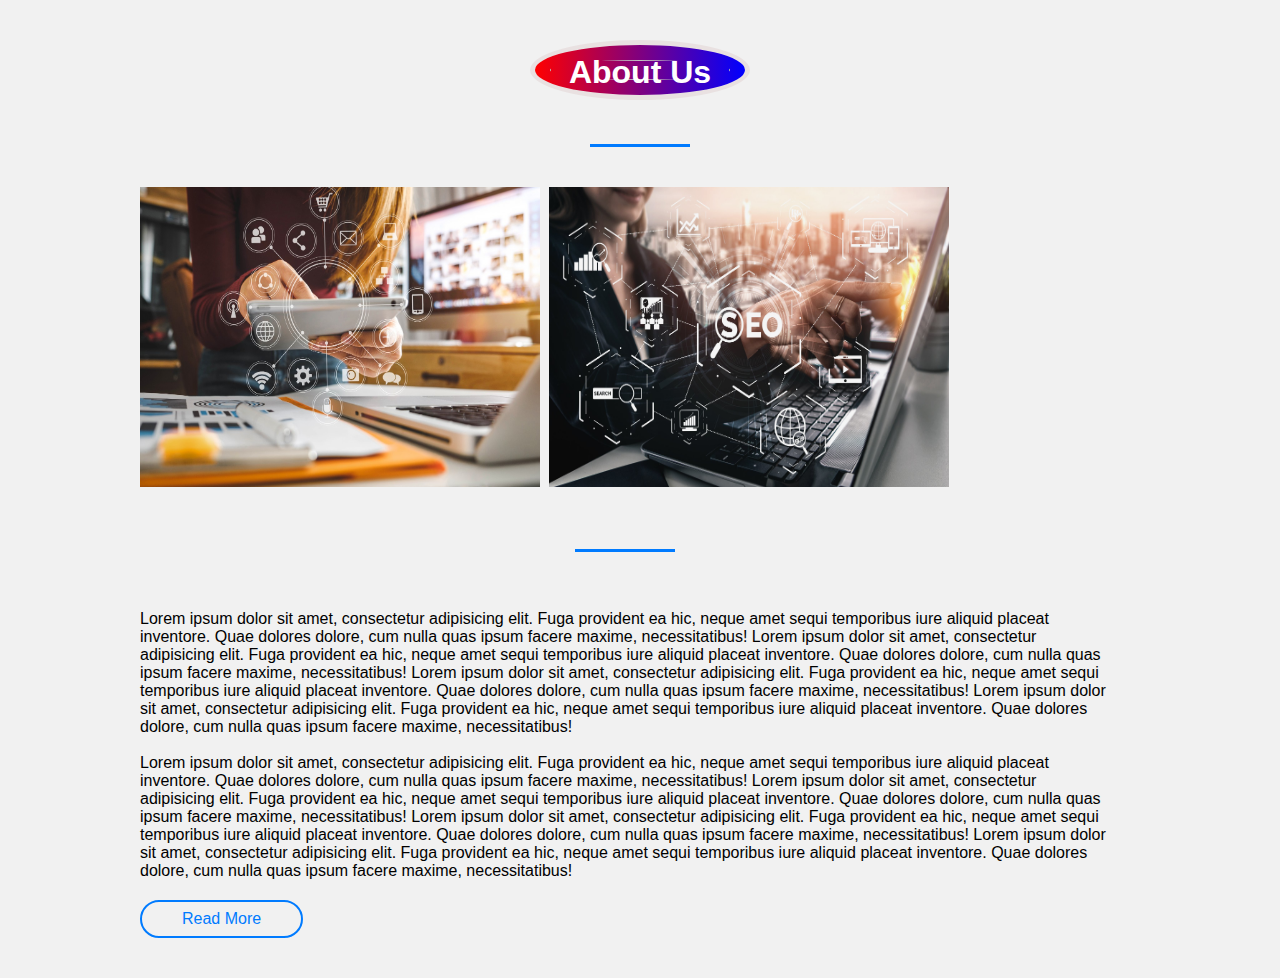
<file: aboutus.html>
<!DOCTYPE html>
<html>

<!--lang="en" dir="ltr"-->
  <head>
    <meta charset="utf-8">
    <title>AboutUsPage</title>

    <!--AboutUs section-->
    <link rel="stylesheet" href="assets/css/aboutus-style.css">
    <!--meta name="viewport" content="width=device-width, initial-sclae=1.0"-->


  </head>
  <body>
      <div class="about-section">

        <div class="inner-width">
        	<div class="container">
        		<img class ="img1" height="100" width="200" style="border-radius: 50%;" >
        		<h1 class="centered">About Us</h1>
        	</div>
          
          <div class="border">
          </div>
          <div>
          	<img src="assets/images/demo1.jpg" alt="website" width="400" height="300">&nbsp;
          
          <img src="assets/images/demo4.jpg" alt="website" width="400" height="300">
      </div>
          <div class="about-section-row">
            <div class="about-section-col">
              <div class="about">
                <p>
                	<br>
                	<div class="border">
                	</div>

                	<br>
                  Lorem ipsum dolor sit amet, consectetur adipisicing elit. Fuga provident ea hic, neque amet sequi temporibus iure aliquid placeat inventore. Quae dolores dolore, cum nulla quas ipsum facere maxime, necessitatibus!
                  Lorem ipsum dolor sit amet, consectetur adipisicing elit. Fuga provident ea hic, neque amet sequi temporibus iure aliquid placeat inventore. Quae dolores dolore, cum nulla quas ipsum facere maxime, necessitatibus!
                  Lorem ipsum dolor sit amet, consectetur adipisicing elit. Fuga provident ea hic, neque amet sequi temporibus iure aliquid placeat inventore. Quae dolores dolore, cum nulla quas ipsum facere maxime, necessitatibus!
                  Lorem ipsum dolor sit amet, consectetur adipisicing elit. Fuga provident ea hic, neque amet sequi temporibus iure aliquid placeat inventore. Quae dolores dolore, cum nulla quas ipsum facere maxime, necessitatibus!
                  <br>
                  <br>
                  Lorem ipsum dolor sit amet, consectetur adipisicing elit. Fuga provident ea hic, neque amet sequi temporibus iure aliquid placeat inventore. Quae dolores dolore, cum nulla quas ipsum facere maxime, necessitatibus!
                  Lorem ipsum dolor sit amet, consectetur adipisicing elit. Fuga provident ea hic, neque amet sequi temporibus iure aliquid placeat inventore. Quae dolores dolore, cum nulla quas ipsum facere maxime, necessitatibus!
                  Lorem ipsum dolor sit amet, consectetur adipisicing elit. Fuga provident ea hic, neque amet sequi temporibus iure aliquid placeat inventore. Quae dolores dolore, cum nulla quas ipsum facere maxime, necessitatibus!
                  Lorem ipsum dolor sit amet, consectetur adipisicing elit. Fuga provident ea hic, neque amet sequi temporibus iure aliquid placeat inventore. Quae dolores dolore, cum nulla quas ipsum facere maxime, necessitatibus!
                </p>
            
                <a href="#">Read More</a>
              </div>
            </div>
          </div>
        </div>
      </div>
  </body>
</html>
</file>
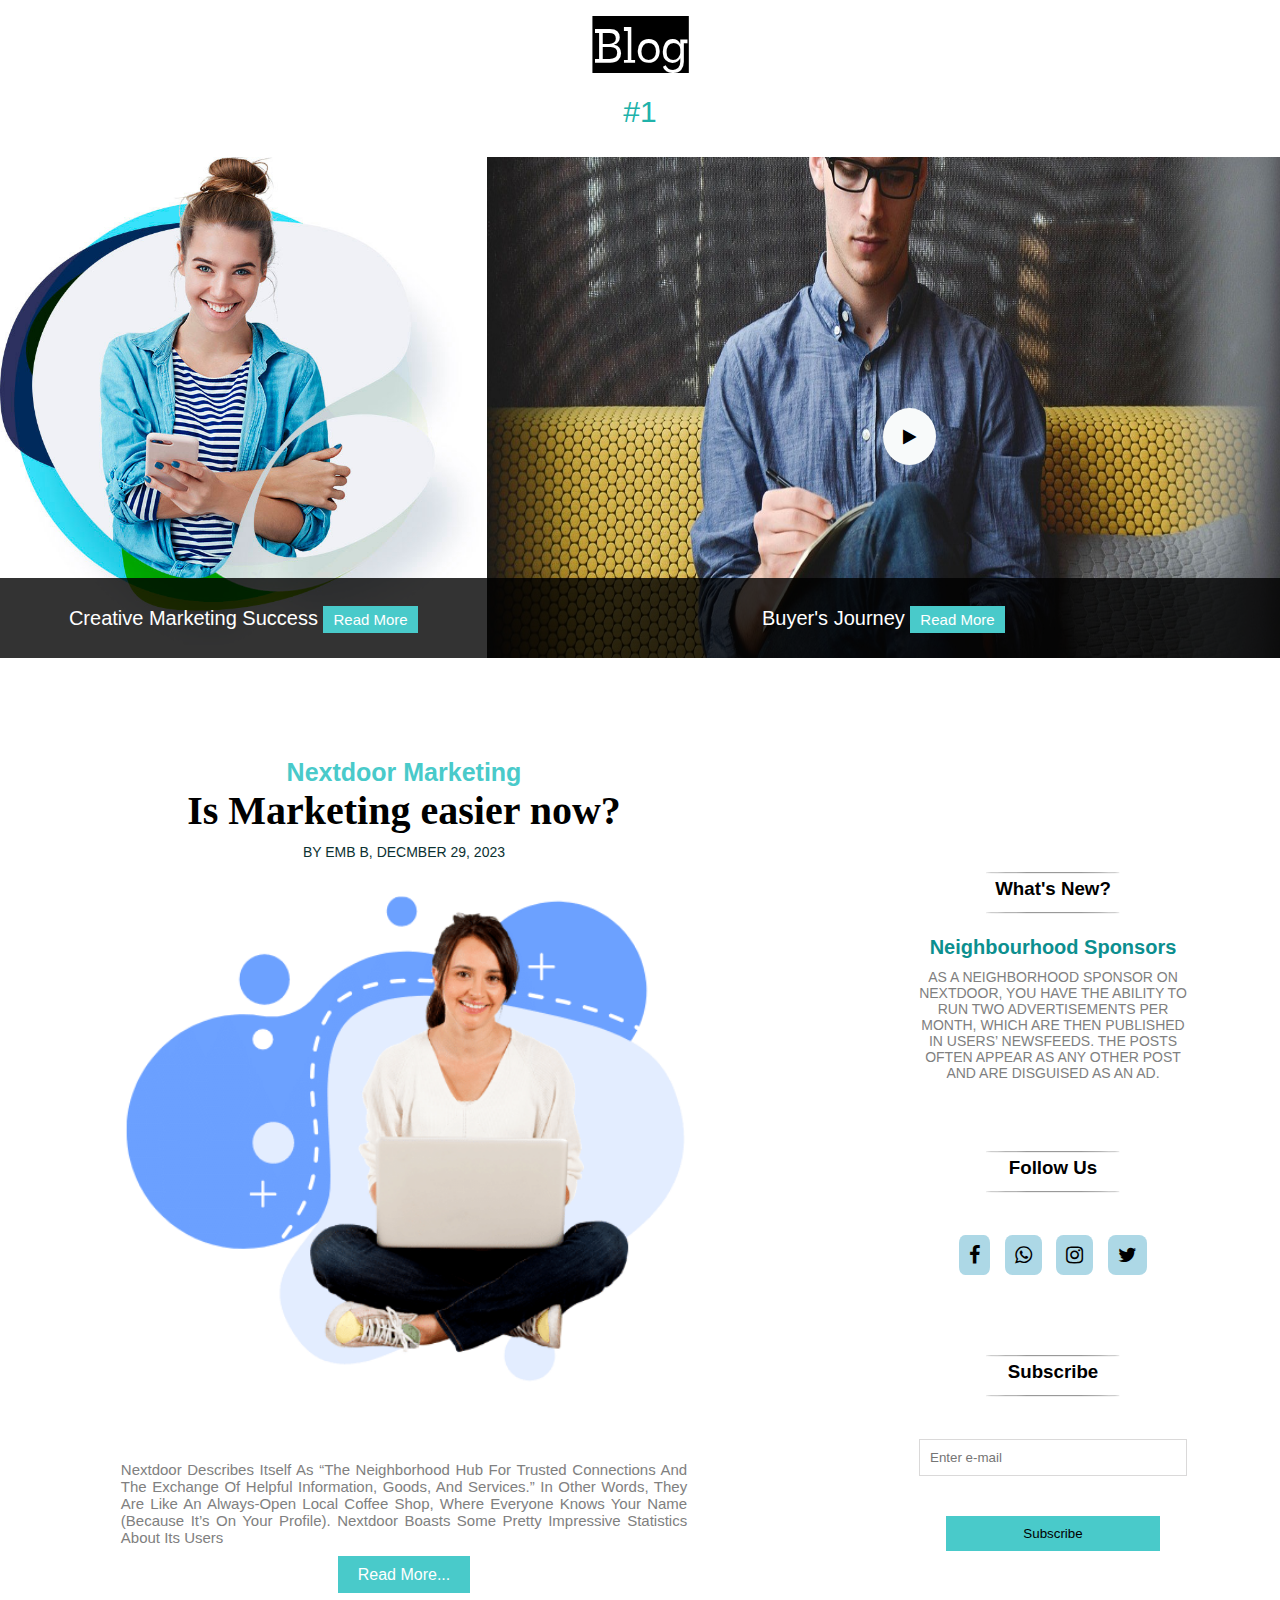
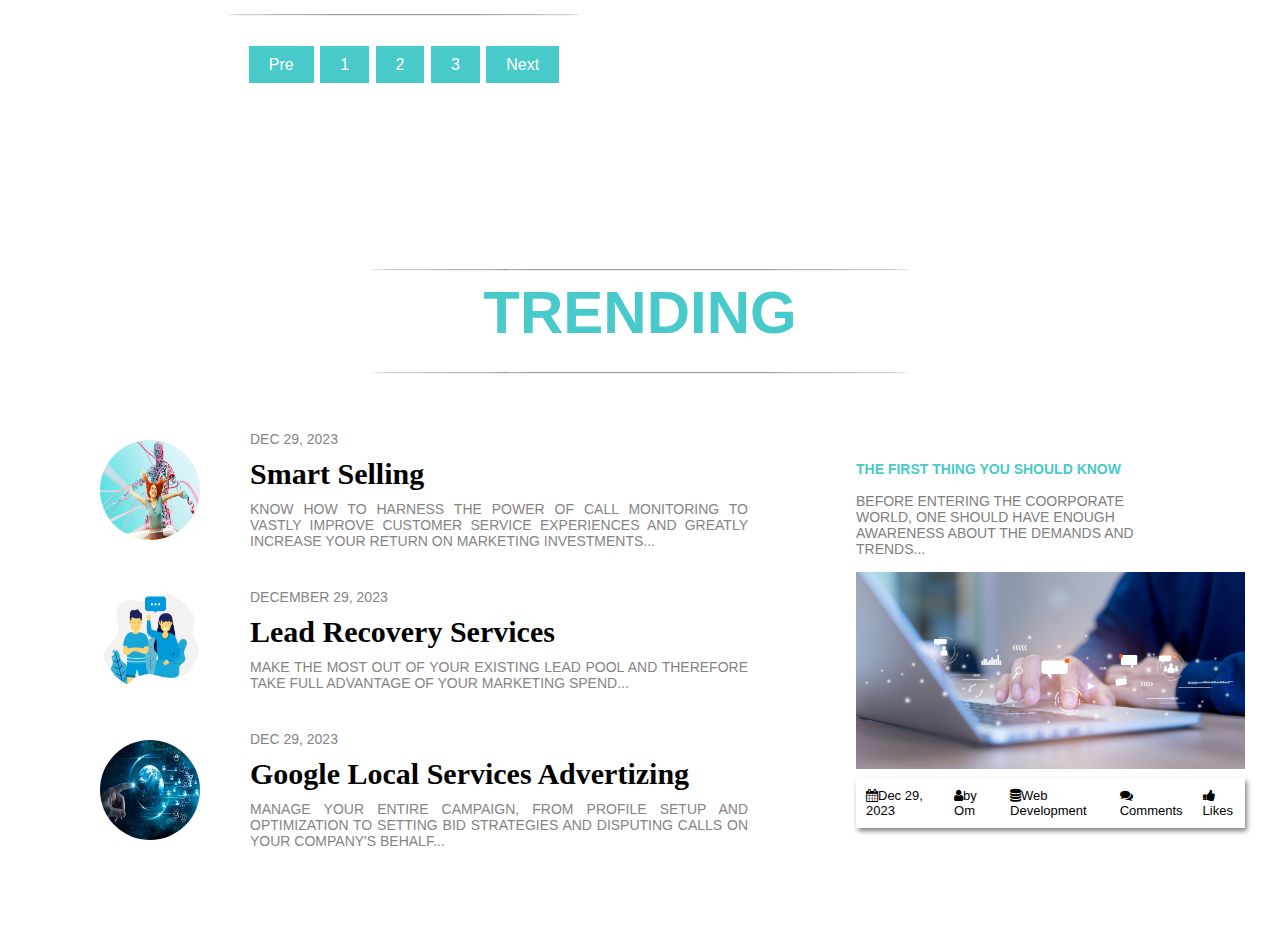
<file: blog1.html>
<!DOCTYPE html>
<html lang="en">
<head>
    <meta charset="UTF-8">
    <meta http-equiv="X-UA-Compatible" content="IE=edge">
    <meta name="viewport" content="width=device-width, initial-scale=1.0">
    <title>Blog Page</title>
    <link rel="stylesheet" href="blog1.css">
    <link rel="stylesheet" href="https://stackpath.bootstrapcdn.com/font-awesome/4.7.0/css/font-awesome.min.css">
    <link rel="preconnect" href="https://fonts.gstatic.com">
    <link href="https://fonts.googleapis.com/css2?family=Roboto+Condensed:wght@300&display=swap" rel="stylesheet">
    <link rel="preconnect" href="https://fonts.gstatic.com">
    <link href="https://fonts.googleapis.com/css2?family=Zilla+Slab+Highlight&display=swap" rel="stylesheet">
</head>    
<body>
    <header></header>

 <div class="blg">
    Blog <br><br>
    <span>#1</span>
</div>

<div class="header">
    <div>
        <img src="images/img7.jpg" alt="image">
        <p>
            Creative Marketing Success
            <a href="#">Read More</a>
        </p>
    </div>
    <div>
        <img src="images/img13.jpg" alt="image">
        <p>
            Buyer's Journey 
            <a href="#">Read More</a>
        </p>
        <i class="fa fa-play" id="play"></i>
    </div>
</div>

<section id="about">
     <div class="about-row">
        <div class="left">
            <h3>Nextdoor Marketing</h3>
            <h2>Is Marketing easier now?</h2>
            <p>by Emb B, Decmber 29, 2023</p>
            <img src="images/img10.png" alt="image">
            <p id="txt">Nextdoor describes itself as “the neighborhood hub for trusted connections
                 and the exchange of helpful information, goods, and services.”
                In other words, they are like an always-open local coffee shop, 
                where everyone knows your name (because it’s on your profile).
                Nextdoor boasts some pretty impressive statistics about its users</p>
                <a href="#">Read More...</a>
                <br><br>
                <hr>
                <br><br><br>
                <a href="#">Pre</a>
                <a href="#">1</a>
                <a href="#">2</a>
                <a href="#">3</a>
                <a href="#">Next</a>
        </div>
        <div class="right">
            <div class="about-us">
                <hr><h3>What's New?</h3><hr><br><br>
                <h2>Neighbourhood Sponsors </h2>
                   <p> As a neighborhood sponsor on Nextdoor, you have the ability to run two 
                    advertisements per month, which are then published in users’ newsfeeds.
                    The posts often appear as any other post and are disguised as an ad.</p>
            </div>
            <div class="about-us">
                <hr><h3>Follow Us</h3><hr>
                <br><br>
                <i class="fa fa-facebook"></i>
                <i class="fa fa-whatsapp"></i>
                <i class="fa fa-instagram"></i>
                <i class="fa fa-twitter"></i>
            </div>
            <div class="about-us">
                <hr><h3>Subscribe</h3><hr><br><br>
                <input type="text" name="" placeholder="Enter e-mail">
                <button>Subscribe</button>    
            </div>
        </div>
     </div>
</section>

<section id="trends">
    <div class="hg">
        <hr><h1>TRENDING</h1><hr>
    </div>
    <div class="trends-row">
        <div class="left">
            <div class="post">
                <img src="images/img12.jpg" alt="image">
                <div class="txt">
                    <p>Dec 29, 2023</p>
                    <h3>Smart Selling</h3>
                    <p>Know how to harness the power of call monitoring to vastly 
                        improve customer service experiences and greatly increase your return on marketing investments...</p>
                </div>
            </div>
            <div class="post">
                <img src="images/img9.png" alt="image">
                <div class="txt">
                    <p>December 29, 2023</p>
                    <h3>Lead Recovery Services</h3>
                    <p> Make the most out of your existing lead pool and therefore take full
                         advantage of your marketing spend...</p>
                </div>
            </div>
            <div class="post">
                <img src="images/img6.jpg" alt="image">
                <div class="txt">
                    <p>Dec 29, 2023</p>
                    <h3>Google Local Services Advertizing</h3>
                    <p>Manage your entire campaign, from profile setup and optimization
                         to setting bid strategies and disputing calls on your company's behalf...</p>
                </div>
            </div>
        </div>
        <div class="right">
            <p><strong> The first thing you should know</strong><br><br>
            Before entering the coorporate world, one should have enough awareness about the demands and trends...</p>
            <img src="images/img15.jpg" alt="">
            <div class="nav2">
                <div class="menu">
                    <a href="#"> <i class="fa fa-calendar" aria-hidden="true"></i>Dec 29, 2023 </a>
                    <a href="#"> <i class="fa fa-user" aria-hidden="true"></i>by Om</a>
                    <a href="#"> <i class="fa fa-database" aria-hidden="true"></i>Web Development </a>
                    <a href="#"> <i class="fa fa-comments" aria-hidden="true"></i>Comments </a>
                    <a href="#"> <i class="fa fa-thumbs-up" aria-hidden="true"></i>Likes </a>
                </div>
            </div> 
        </div>
    </div>
</section>
    
    
<footer>

</footer>
</body>
</html>
</file>
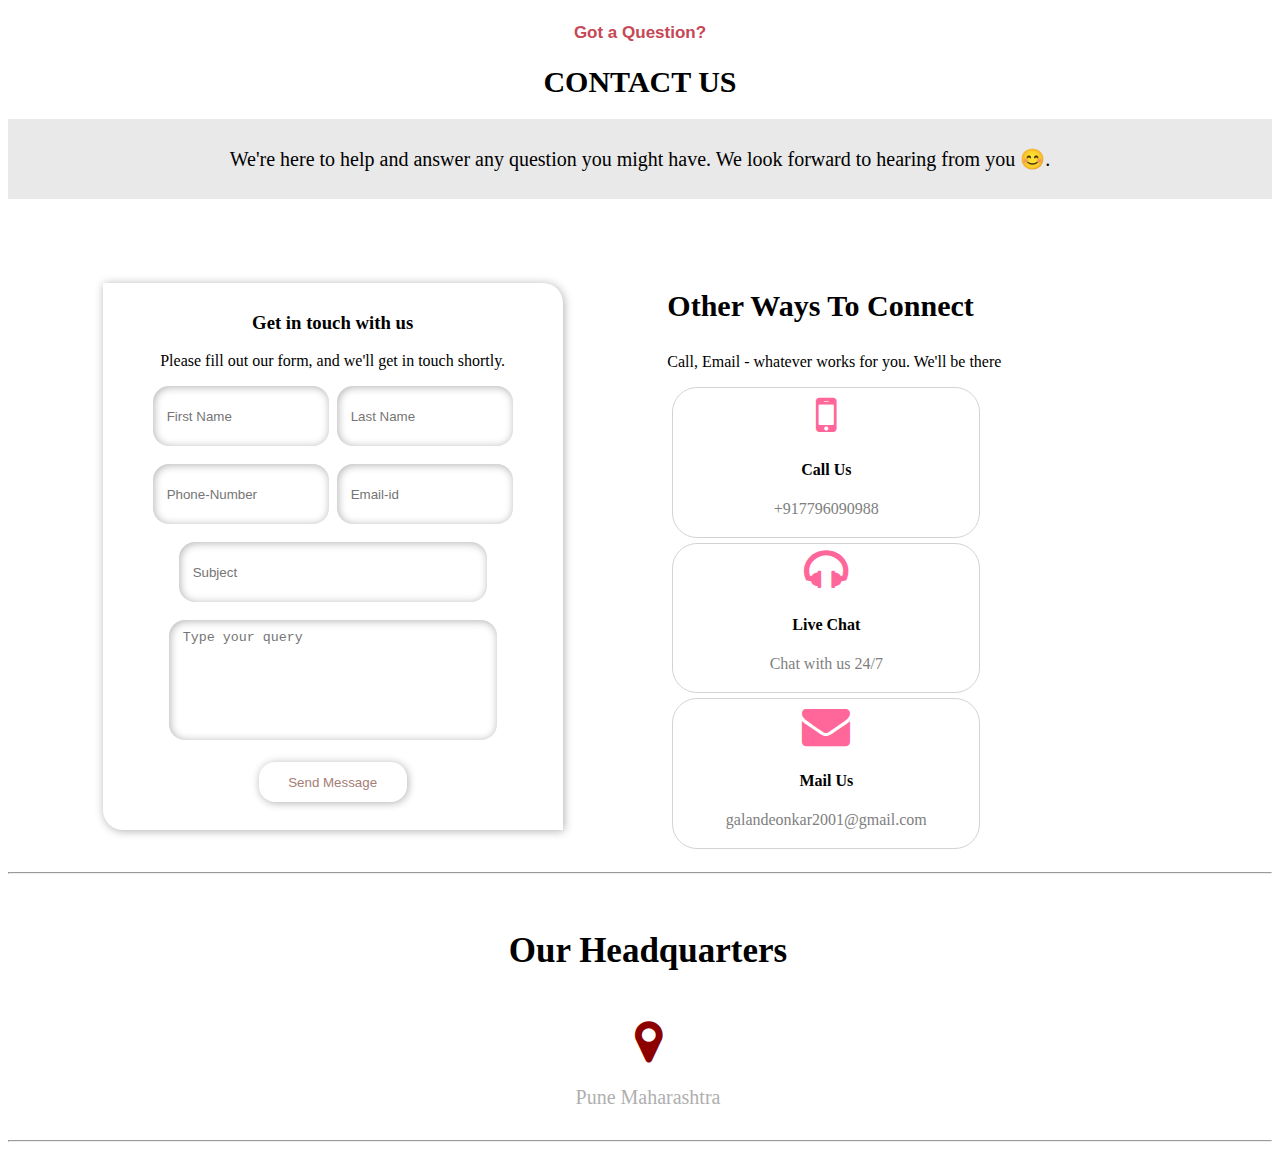
<file: contact.html>
<!DOCTYPE html>
<html>
  <head>
    <meta charset="utf-8">
    <meta name="viewport" content="width=device-width">
    <title>Contact Us</title>
    <link rel="stylesheet" href="assets/css/contact_style.css" type="text/css" />
    <link rel="stylesheet" href="https://cdnjs.cloudflare.com/ajax/libs/font-awesome/4.7.0/css/font-awesome.min.css">
  </head>
  <body>
	<section id="ContactUs">
		<h4 id="heading4">Got a Question?</h4>
		<h1 id="heading1">CONTACT US</h1>
		<p id="para1">      We're here to help and answer any question you might have.
	    We look forward to hearing from you &#x1F60A;.
		</p>
			<div class="display-flex">
                <div class="d1" >
                    <h3>Get in touch with us</h3>
                    <p>Please fill out our form, and we'll get in touch shortly.</p>
                    <form>
                        <div class="row">
                            <span><input type="text" name="fname" class="t1" placeholder="First Name" /></span>
                            <span><input type="text" name="lname" class="t1" placeholder="Last Name" /></span>
                        </div>
                        <br>
                        
                        <div class="row">
                            <span><input type="text" name="phno" class="t1" placeholder="Phone-Number" /></span>
                            <span><input type="text" name="Email-id" class="t1" placeholder="Email-id" /></span>
                        </div>
                        <br>
                        <span><input type="text" name="Subject" class="t1" placeholder="Subject"/></span>
                        
                        <br>
                        <span><textarea name="Message" class="t2" placeholder="Type your query"></textarea></span>
                        <br>
                        <span><input type="submit" class="t3" value="Send Message" size=50/></span>
                        <br>
                      
                    </form>
                </div>
                <div class="d2">
				          <h3 id="heading3">Other Ways To Connect</h3>
				          <p id="para2">Call, Email - whatever works for you. We'll be there</p>
                  <div class="row1">
				            <i class='fa fa-mobile' style='font-size:48px; color:#ff6699'></i>
				            <h4>Call Us</h4>
                    <p style='color:gray'>+917796090988<p>
				          </div>
				          <div class="row1">
                    <i class="fa fa-headphones" style='font-size:48px; color:#ff6699'></i>
				            <h4> Live Chat</h4>
                    <p style='color:gray'>Chat with us 24/7<p>
				          </div>
				          <div class="row1">
				            <i class='fa fa-envelope' style='font-size:48px; color:#ff6699'></i>
				            <h4>Mail Us</h4>
                    <p style='color:gray'>galandeonkar2001@gmail.com<p>
				          </div>
		            </div>
      </div>
      <hr>
      <div class='row2'>
        <h4 style='text-align:center; font-size:35px; font-family:"New Tegomin", serif;'>Our Headquarters</h4>
        <i class="fa fa-map-marker" style='font-size:48px; color:#8c0000'></i>
        <p id='para3'> Pune Maharashtra</p>
      </div>
      
	</section>
  <hr>
</body>
</html>
</file>
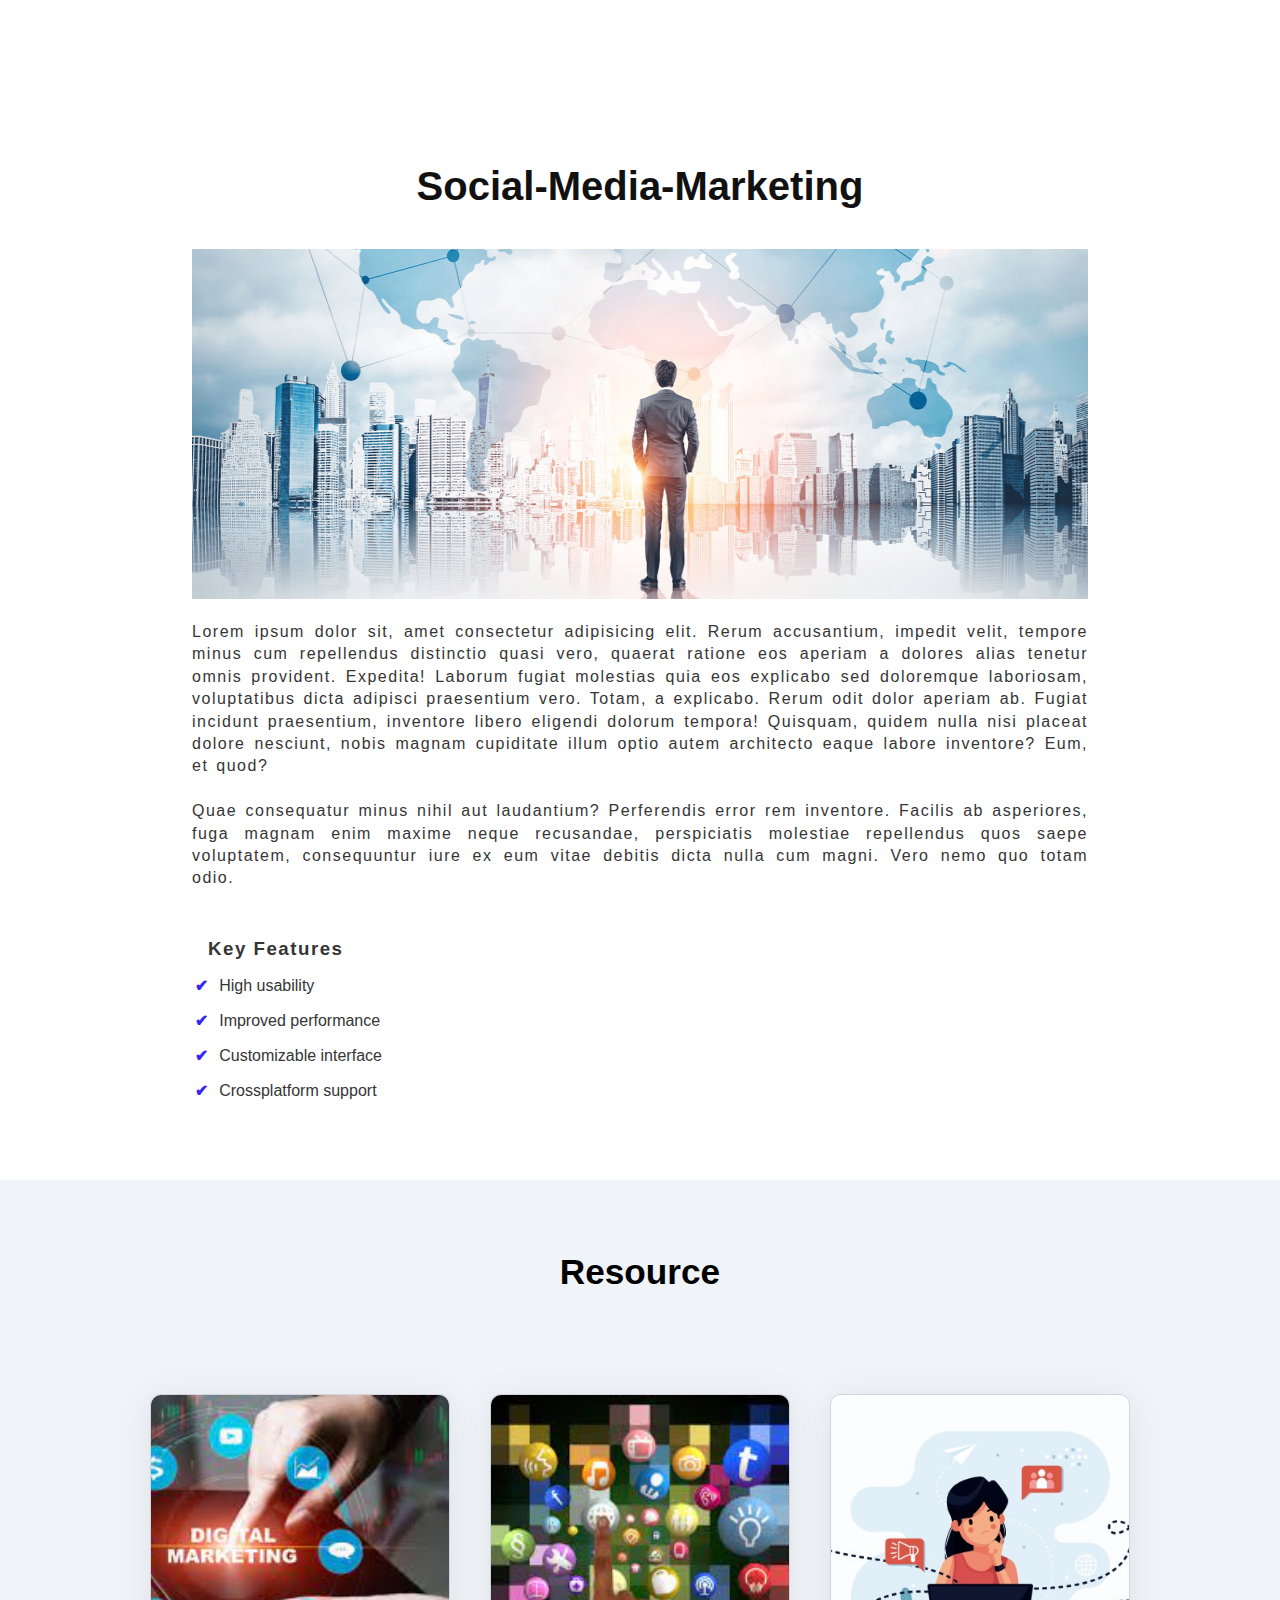
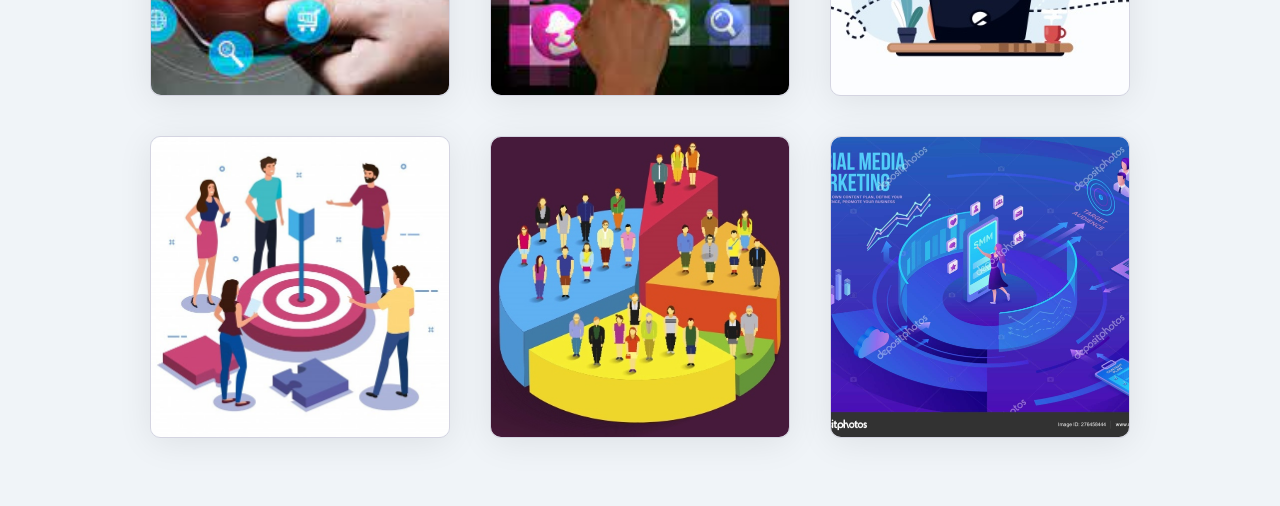
<file: service-demo.html>
<!DOCTYPE html>
<html lang="en">

<head>
    <meta charset="UTF-8">
    <meta http-equiv="X-UA-Compatible" content="IE=edge">
    <meta name="viewport" content="width=device-width, initial-scale=1.0">
    <title>Service page Demo</title>
    <link rel="stylesheet" href="assets/css/service-demo.css">
</head>

<body>
    <div style="height:100px;"></div>
    <section class="banner" id="banner">
        <div class="content">
            <h2>Social-Media-Marketing</h2>
            <img src="assets/images/bg3.jpg"><br><br>
            <p> Lorem ipsum dolor sit, amet consectetur adipisicing elit. Rerum accusantium, impedit velit, tempore minus cum repellendus distinctio quasi vero, quaerat ratione eos aperiam a dolores alias tenetur omnis provident. Expedita!
            Laborum fugiat molestias quia eos explicabo sed doloremque laboriosam, voluptatibus dicta adipisci praesentium vero. Totam, a explicabo. Rerum odit dolor aperiam ab. Fugiat incidunt praesentium, inventore libero eligendi dolorum tempora!
            Quisquam, quidem nulla nisi placeat dolore nesciunt, nobis magnam cupiditate illum optio autem architecto eaque labore inventore? Eum, et quod? <br><br> Quae consequatur minus nihil aut laudantium? Perferendis error rem inventore.
            Facilis ab asperiores, fuga magnam enim maxime neque recusandae, perspiciatis molestiae repellendus quos saepe voluptatem, consequuntur iure ex eum vitae debitis dicta nulla cum magni. Vero nemo quo totam odio.
            </p>
            <!-- <a class="btn">Our Services</a><br><br> -->

            <h3>Key Features</h3>
            <ul class="key">
                <li>High usability</li>
                <li>Improved performance</li>
                <li>Customizable interface</li>
                <li>Crossplatform support</li>
            </ul>
        </div>
    </section>
<!--
    <section class="pricing" id="pricing">
        <div class="title">
            <h2>Pricing</h2><br>
            
        </div>
        <div class="content">
            <div class="box">
                <div class="box-top">
                    <span>Basic</span>
                    <div class="price">
                        <span>from</span>
                        <h2>899$</h2>
                    </div>
                </div>
                <hr>
                <div class="box-middle">
                    <ul>
                        <li>Concept development</li>
                        <li>UI/UX design</li>
                        <li  class="gray">Configuration management</li>
                        <li class="gray">Software quality assurance</li>
                        <li class="gray">App integration</li>
                    </ul>    
                </div>
                <div class="box-bottom">
                    <a href="#">Get Starter</a>
                    <span> &#x2192;</span>
                </div>
            </div>
            <div class="box">
                <div class="box-top">
                    <span>Basic</span>
                    <div class="price">
                        <span>from</span>
                        <h2>899$</h2>
                    </div>
                </div>
                <hr>
                <div class="box-middle">
                    <ul>
                        <li>Concept development</li>
                        <li>UI/UX design</li>
                        <li>Configuration management</li>
                        <li class="gray">Software quality assurance</li>
                        <li class="gray">App integration</li>
                    </ul>    
                </div>
                <div class="box-bottom">
                    <a href="#">Get Starter</a>
                    <span> &#x2192;</span>
                </div>
            </div>
            <div class="box">
                <div class="box-top">
                    <span>Basic</span>
                    <div class="price">
                        <span>from</span>
                        <h2>899$</h2>
                    </div>
                </div>
                <hr>
                <div class="box-middle">
                    <ul>
                        <li>Concept development</li>
                        <li>UI/UX design</li>
                        <li>Configuration management</li>
                        <li>Software quality assurance</li>
                        <li>App integration</li>
                    </ul>    
                </div>
                <div class="box-bottom">
                    <a href="#">Get Starter</a>
                    <span> &#x2192;</span>
                </div>
            </div>
        </div>
        
    </section>
-->
<!--
    <section class="service-contact">
        <div class="title-text">
            <p>LIKE THE SERVICE ?</p>
            <h1 >Order Service</h1><br>
        </div>
        <form action="#" method="post">
                    <input type="text" name="name" id="name" required placeholder="Name">

                    <input type="tel" name="mbn" id="mbn" required placeholder="Phone">

                    <input type="submit" value="Order">
        </form>
    </section>-->

    <section class="all-service" id="all">
        <div class="title-text">
            <h1 >Resource</h1><br>
        </div>
        <div class="content">
            <div class="box">
                <div class="imgBx">
                    <img src="assets/images/dmi1.jpg" width="300" height="300"><br>
                </div>
                <div class="service-detail">
                    <h2>Heading-1</h2>
                    <p>Lorem ipsum dolor sit amet consectetur adipisicing elit. Harum fugit delectus repellendus quis voluptatum expedita rem est, face</p>
                    <a href="#">&#x2192;</a>
                </div>
            </div>

            <div class="box">
                <div class="imgBx">
                    <img src="assets/images/dmi2.jpg" width="300" height="300">
                </div>
                <div class="service-detail">
                    <h2>Heading-2</h2>
                    
                    <p>Lorem ipsum dolor sit amet consectetur adipisicing elit. Harum fugit delectus repellendus quis voluptatum expedita rem est, face</p>
                    <a href="#">&#x2192;</a>
                </div>
            </div>

            <div class="box">
                <div class="imgBx">
                    <img src="assets/images/dmi3.jpg" width="300" height="300">
                </div>
                <div class="service-detail">
                    <h2>Heading-3</h2>
                    <p>Lorem ipsum dolor sit amet consectetur adipisicing elit. Harum fugit delectus repellendus quis voluptatum expedita rem est, face</p>
                    <a href="#">&#x2192;</a>
                </div>
            </div>
            <div class="box">
                <div class="imgBx">
                    <img src="assets/images/dmi4.jpg " width="300" height="300"><br>
                </div>
                <div class="service-detail">
                    <h2>Heading-4</h2>
                    <p>Lorem ipsum dolor sit amet consectetur adipisicing elit. Harum fugit delectus repellendus quis voluptatum expedita rem est, face</p>
                    <a href="#">&#x2192;</a>
                </div>
            </div>

            <div class="box">
                <div class="imgBx">
                    <img src="assets/images/dmi5.jpg" width="300" height="300">
                </div>
                <div class="service-detail">
                    <h2>Heading-5</h2>
                    <p>Lorem ipsum dolor sit amet consectetur adipisicing elit. Harum fugit delectus repellendus quis voluptatum expedita rem est, face</p>
                    <a href="#">&#x2192;</a>
                </div>
            </div>

            <div class="box">
                <div class="imgBx">
                    <img src="assets/images/dmi6.jpg" width="300" height="300">
                </div>
                <div class="service-detail">
                    <h2>Heading-6</h2>
                    <p>Lorem ipsum dolor sit amet consectetur adipisicing elit. Harum fugit delectus repellendus quis voluptatum expedita rem est, face</p>
                    <a href="#">&#x2192;</a>
                </div>
            </div>
        </div>
    </section>
</body>

</html>
</file>
<file: assets/css/aboutus-style.css>
*{
  margin: 0;
  padding: 0;
  font-family: "open sans",sans-serif,Arial;
}
.img1{
        margin:auto;
        text-align: center;
        box-sizing: border-box;
        width: 220px;
        height: 60px;
        padding: 15px;  
        border: 5px solid rgb(233, 225, 225);
        background: -webkit-linear-gradient(left, red , blue);
        background: -o-linear-gradient(right, red, blue); 
        background: -moz-linear-gradient(right, red, blue);
        background: linear-gradient(to right, red , blue);
        color: white;
        font-size: 16px;
    }
.about-section{
  width: 100%;
  background: #f1f1f1;
  padding: 40px 0;
}
.container {
  position: relative;
  text-align: center;
  color: white;
}
.centered {
  position: absolute;
  top: 50%;
  left: 50%;
  transform: translate(-50%, -50%);
}
.inner-width{
  /*background-image: url(demo.jpg);
  background-repeat: repeat;
  -webkit-background-clip: text;
  -webkit-text-fill-color: transparent;
  margin-top: 200px;
  font-size: 120px;
  text-align: center;
  font-weight: bold;
  text-transform: uppercase;
  font-family: 'Steelfish Rg', 'helvetica neue',helvetica, arial, sans-serif;
  font-weight: 800;
  -webkit-font-smoothing: antialiased;
*/
  max-width: 1000px;
  overflow: hidden;
  padding: 0 20px;
  margin: auto;
}
.about-section h1{
  text-align: center;
}
.border{
  width: 100px;
  height: 3px;
  background:#007bff; /*#e74c3c;*/
  margin: 40px auto;
}
.about-section-row{
  display: flex;
  flex-wrap: wrap;
}
.about-section-col{
  flex: 50%;
}
.about{
  padding-right: 30px;
}
.about p{
  text-align: justify;
  margin-bottom: 20px;
}
.about a{
  display: inline-block;
  color:#007bff; /*#e74c3c;*/
  text-decoration: none;
  border: 2px solid #007bff; /*#e74c3c;*/
  border-radius: 24px;
  padding: 8px 40px;
  transition: 0.4s linear;
}
.about a:hover{
  color: #fff;
  background: #007bff; /*#e74c3c;*/
}
.skills{
  padding-left: 30px;
}
.skill{
  margin-bottom: 10px;
}
.progress{
  width: 100%;
  height: 12px;
  background: #ddd;
  border-radius: 12px;
}
.progress-bar{
  height: 12px;
  background: #e74c3c;
  border-radius: 12px;
}
.p1{
  width: 90%;
}
.p2{
  width: 70%;
}
.p3{
  width: 50%;
}
.progress-bar span{
  float: right;
  margin-right: 6px;
  line-height: 13px;
  color: #fff;
  font-size: 12px;
}
@media screen and (max-width:700px) {
  .about-section-col{
    flex: 100%;
    margin: 10px 0;
  }
  .about,.skills{
    padding: 0;
  }
  .about{
    text-align: center;
  }
}
</file>
<file: blog1.css>
*{
    padding: 0;
    margin: 0;
    font-family: Arial;
    box-sizing: border-box;
}

.blg{
    text-align: center;
    padding: 30px 0;
    margin: auto;
    font-size: 50px;
    line-height: 30px;
    font-family: 'Zilla Slab Highlight', cursive;
}

.blg span{
    font-size: 30px;
    color:lightseagreen;
}


.header{
    width: 100%;
    display: flex;
}
.header div{
    position: relative;
    cursor: pointer;
    overflow: hidden;
}

.header div img{
    width: 100%;
    height: 100%;
    transition: 0.4s ease-in-out;
}

.header div img:hover{
    transform: scale(1.2);
}

.header div p{
    position: absolute;
    bottom: 0;
    width: 100%;
    height: 80px;
    line-height: 80px;
    background: rgba(0,0,0,0.8);
    color: white;
    font-size: 20px;
    text-align: center;
}

.header div a{
    text-decoration: none;
    background: rgb(73, 202, 202);
    color: white;
    font-size: 15px;
    padding: 5px 10px;
}

#play{
    position: absolute;
    top: 50%;
    left: 50%;
    transition: translate(-50%,-50%);
    font-size: 17px;
    background: rgb(248, 250, 250);
    padding: 20px;
    border-radius: 50%;
    text-align: center;
}

#about{
    padding: 100px 50px;
    width: 100%;
}

.about-row{
    display: flex;
    justify-content: space-between;
    align-items: center;
}

.left{
    flex-basis: 70%;
    text-align: center;
}
.right{
    flex-basis: 30%;
}
.left img{
    width: 80%;
    
}
.left h2{
    font-size: 40px;
    font-family: 'Times New Roman', Times, serif;
    
}
.left h3{
    font-size: 25px;
    color: rgb(73, 202, 202);
}
.left p{
    color: rgb(11, 49, 49);
    font-size: 14px;
    text-transform: uppercase;
    margin: 10px 0px;
}
#txt{
    font-size: 15px;
    text-align: justify;
    color: grey;
    width: 80%;
    margin: 20px auto;
    text-transform: capitalize;
}
.left a{
    text-decoration: none;
    color: white;
    background: rgb(73, 202, 202);
    padding: 10px 20px;
    border: 1px solid white;
}
.about-us{
    padding:16px;
    text-align: center;
    max-width: 300px;
    margin: 16px auto;
}
.about h3{
    font-size: 40px;
    position: relative;
    font-family: 'Times New Roman', Times, serif;
}
.about-us h2{
    font-size: 20px;
    color: rgb(12, 143, 143);
}

hr{
    display: inline-block;
    border-style:dashed rgb(123, 231, 231) none none;
    border-radius: 50%;
    width: 50%;
    font-weight: bolder;
}

.about-us i{
    margin: 20px 5px;
    font-size: 20px;
    border: 2px transparent rgb(33, 150, 165);
    border-radius: 20%;
    padding: 10px;
    background: lightblue;
}
.about-us i:hover{
  background:  rgb(73, 202, 202);
  color: white;
  transition: 0.2s linear;
}

.about-us input{
    width: 100%;
    padding: 10px;
    outline: none;
    border: 1px solid rgb(218, 217, 217);
    margin: 20px 0;
}

.about-us button{
    width: 80%;
    background: rgb(73, 202, 202);
    padding: 10px 20px;
    outline: none;
    border: none;
    margin: 20px 0;
}

.about-us button:hover{
    background:rgb(33, 150, 165);
    color: white;
    transition: 0.4s linear;
}

#trends{
    width: 100%;
    padding: 50px 100px;
}
.hg{
    margin: auto;
    font-size: 30px;
    color:  rgb(73, 202, 202);
    font-weight: 100;
    text-align: center;
    padding: 20px 0;
}
.trends-row{
    display: flex;
    justify-content: space-between;
    align-items: center;
}
.left{
    flex-basis: 60%;
    cursor: pointer;
}
.right{
    width: 100%;
    flex-basis: 30%;   
}

.post{
    display: flex;
    justify-content: center;
    align-items: center;
    margin: 20px auto;
}
.post img{
    width: 100px;
    height: 100px;
    margin-right: 50px;
    border-radius: 50%;
}
.post p{
    text-align: justify;
    color: rgb(133, 132, 132);
}

.txt h3{
    font-size: 30px;
    font-family: 'Times New Roman', Times, serif;
    color: black;
    text-align: justify;
}

.txt h3:hover{
    color: rgb(73, 202, 202);
    
}
.right img{
    width: 120%;
    height: 100%;
    padding: 5px 0px;
}
.right p strong{
    color:rgb(73, 202, 202) ;
}
.right p{
    color: grey;
    text-align:unset;
    font-size: 14px;
    text-transform: uppercase;
    margin: 10px 0px; 
}

.nav2{
    display: flex;
    width: 120%;
    box-shadow: 2px 3px 5px grey;
    justify-content: center;
}
.menu{
    width: 100%;
    height: 50px;
    margin: auto;
    justify-content: center;
    display: flex;
    align-items: center;
}

.menu a{
    text-decoration: none;
    color: black;
    font-size: 13px;
    padding: 5px 10px;   
}
    
/*
h1{
    font-family: 'Zilla Slab Highlight', cursive;
}

body{
    font-family: 'Roboto Condensed', sans-serif;
}*/
</file>
<file: assets/css/contact_style.css>
#ContactUs .d1,
#ContactUs .d2 {
  display: inline;
  /* float: left; */
  width: 500px;
  height: auto;
  /* margin-left: 100px; */
  margin-top: 10px;
}
#ContactUs #heading4 {
  text-align: center;
  color: #c64756;
  font-family: "Arial", serif;
  font-size: 17px;
}
#ContactUs #heading1 {
  text-align: center;
  font-size: 30px;
}
#ContactUs #para1 {
  text-align: center;
  font-size: 20px;
  background: rgb(233, 233, 233);
  padding: 1.3rem;
  line-height: 2.4rem;
}
 #ContactUs #para3 {
  text-align:center;
  font-size:20px;
  color:#afafaf;
} 
#ContactUs #heading3 {
  font-size: 30px;
  text-shadow: 2px right black;
  font-family: "New Tegomin", serif;
}
#ContactUs .display-flex {
  /* for align center and make responsive */
  display: flex;
  justify-content: space-evenly;
  align-items: center;
  flex-wrap: wrap;
  margin-top: 40px;
}
#ContactUs .d1,
#ContactUs .d2 {
  /* for align center and make responsive */
  display: flex;
  justify-content: center;
  align-items: center;
  flex-direction: column;
  padding: 10px;
}

#ContactUs .d1 form {
  /*for align center all items*/
  display: flex;
  flex-direction: column;
  align-items: center;
  justify-content: center;
}
#ContactUs .d1 form .row {
  /*created row for place first and last name is a row*/
  margin: 0;
}
#ContactUs .d1 span .t1,
#ContactUs .d1 span .t2,
#ContactUs .d1 span input[type="submit"] {
  height: 40px;
  background: white;
  border-radius: 16px;
  margin: 0 2px;
  outline: none;
  padding: 10px 14px;
  border: none;
  color: #a47d75;

  /* shadow effect */
  -moz-box-shadow: inset 1px 1px 8px #b1b1b1, inset -1px -1px 8px white;
  -webkit-box-shadow: inset 1px 1px 8px #b1b1b1, inset -1px -1px 8px white;
  box-shadow: inset 1px 1px 8px #b1b1b1, inset -1px -1px 8px white;
}
#ContactUs .d1 span input[type="submit"] {
  /* shadow effect */
  -moz-box-shadow: 1px 1px 8px #b1b1b1, -1px -1px 8px white;
  -webkit-box-shadow: 1px 1px 8px #b1b1b1, -1px -1px 8px white;
  box-shadow: 1px 1px 8px #b1b1b1, -1px -1px 8px white;
}
/* for fix width of all input tag  */
#ContactUs .d1 span .t1 {
  width: calc(150px - 2px);
}
/* for fix width of all input tag  */
#ContactUs .d1 span .t1[name="Subject"] {
  width: 280px;
}
/* for fix width of all input tag  */
#ContactUs .d1 span .t2 {
  width: 300px;
  height: 100px;
  resize: none;
}
/* for fix width of all input tag  */
#ContactUs .d1 span input[type="submit"] {
  width: calc(150px - 2px);
}

#ContactUs .d1 {
  width: 440px;
  padding: 10px;
  height: auto;
  text-align: center;
  border-radius: 0 20px 0 20px;

  -moz-box-shadow: 1px 1px 10px #afafaf, -1px -1px 10px #d6d6d6;
  -webkit-box-shadow: 1px 1px 10px #afafaf, -1px -1px 10px #d6d6d6;
  box-shadow: 1px 1px 10px #afafaf, -1px -1px 10px white;

  background: linear-gradient(15deg, #a2b29f, #0000);
  background: white;
}
#ContactUs .d2 .row1{
   width:300px;
   padding:3px;
   margin:5px;
   text-align:center;
   border-radius: 25px 25px 25px 25px;
   border:1px solid lightgray;
}
#ContactUs .d2 .row1:hover{
  box-shadow: -3px 5px 10px #afafaf;
  margin:10px;
}
#ContactUs .row2 {
  width:100%;
   padding:3px;
   margin:5px;
   text-align:center;
   
}
.google-map {
    height: 100%;
	margin-top:25px;
    margin-bottom: -8px;
}


@media (max-width: 480px) {
  #ContactUs .d1,
  #ContactUs .d2 {
    /* margin-left: 250px; */
    /* margin-top: 50px; */
    width: 90%;
  }
  #ContactUs .d1 span .t1 {
    width: calc(120px - 2px);
  }
  #ContactUs .d1 span .t1[name="Title"] {
    width: 240px;
  }
  #ContactUs .d1 span .t2 {
    width: 240px;
    height: 100px;
    resize: none;
  }
  #ContactUs .d1 span input[type="submit"] {
    width: calc(150px - 2px);
  }
}
@media (min-width: 768px) and (max-width: 1023px) {
  #ContactUs .d1,
  #ContactUs .d2 {
    /* margin-left: 270px; */
    /* margin-top: 120px; */
  }
}
@media (min-width: 1024px) and (max-width: 1440px) {
  #ContactUs .d1,
  #ContactUs .d2 {
    display: inline;
    float: left;
    /* margin-left: 100px; */
    /* margin-top: 10px; */
  }
}
</file>
<file: assets/css/service-demo.css>
* {
  margin: 0;
  padding: 0;
  box-sizing: border-box;
  font-family: "Poppins", sans-serif;
  scroll-behavior: smooth;
}

:root {
  --text-clr-svr: rgb(53, 53, 53);
  --primary-clr: #3325f6;
  --light-primary-clr: #4c40f1;
}
.banner {
  position: relative;
  width: 100%;
  min-height: 100vh;
  display: flex;
  justify-content: center;
  align-items: center;
  padding: 3rem 0;
}

.banner .content {
  max-width: 70%;
  text-align: center;
}

.banner .content h2 {
  font-size: 2.5em;
  font-weight: 800;
  color: #111;
  padding: 1rem;
  margin-bottom: 1.5rem;
}

.banner .content img {
  position: relative;
  width: 100%;
  min-height: 350px;
}

.banner .content p {
  font-size: 1em;
  color: var(--text-clr-svr);
  letter-spacing: 1.5px;
  word-spacing: 2px;
  line-height: 1.4rem;
  text-align: justify;
}
.banner .content h3 {
  text-align: left;
  padding: 1rem;
  color: var(--text-clr-svr);
  margin-top: 2rem;
  letter-spacing: 1.5px;
}

.banner .content .key {
  text-align: left;
  padding: 0 1rem 1rem;
}
.banner .content .key li::marker {
  content: "✔";
  color: var(--primary-clr);
  font-weight: 800;
}
.banner .content .key > li {
  padding-left: 0.7rem;
  color: var(--text-clr-svr);
  padding-bottom: 1rem;
}
.btn {
  font-size: 1em;
  color: #fff;
  background: var(--primary-clr);
  display: inline-block;
  padding: 10px 30px;
  margin-top: 20px;
  text-transform: uppercase;
  text-decoration: none;
  letter-spacing: 2px;
  transition: 0.5s;
}

.btn:hover {
  letter-spacing: 6px;
}
/*
.pricing {
  width: 100%;
  padding: 3rem 0;
  margin: 0;
  background: #f0f4f8;
}
.pricing .title {
  width: 100%;
  display: flex;
  justify-content: center;
  align-items: center;
  flex-direction: column;
}
.pricing .title h2 {
  font-size: 2.5em;
  font-weight: 800;
  color: #111;
  padding: 1rem 0 0;
}
.pricing .content {
  display: flex;
  justify-content: center;
  flex-wrap: wrap;
  margin-top: 40px;
}

.pricing .content .box {
  width: 340px;
  margin: 20px;
  height: auto;
  border: 1px solid #d4d4e1;
  border-radius: 10px;
  background: #fff;
  box-shadow: 0 5px 35px rgba(0, 0, 0, 0.08);

  transition: 0.3s ease-in-out;
}
.pricing .content .box:hover {
  border: 1px solid transparent;
  box-shadow: 0 5px 35px rgba(0, 0, 0, 0.3);
}
.pricing .content .box .box-top {
  position: relative;
  width: 100%;
  height: 130px;

  display: inline-flex;
  justify-content: center;
  flex-direction: column;
  align-items: center;
}
.pricing .content .box .box-top span {
  text-transform: uppercase;
}
.pricing .content .box .box-top .price {
  display: inline-flex;
  justify-content: center;
  align-items: baseline;
  font-weight: 800;
  color: var(--primary-clr);
}
.pricing .content .box .box-top .price span {
  text-transform: lowercase;
}
.pricing .content .box .box-top .price h2 {
  padding: 10px;
  font-weight: 800;
}
.pricing .content .box .box-middle {
  padding: 2.2rem 1rem 2rem 2.2rem;
}
.pricing .content .box .box-middle li::marker {
  content: "✔";
  color: var(--primary-clr);
  font-weight: 800;
}
.pricing .content .box .box-middle ul > li {
  padding-left: 0.7rem;
  color: var(--text-clr-svr);
  padding-bottom: 0.8rem;
}

.pricing .content .box .box-middle ul li.gray,
.pricing .content .box .box-middle li.gray::marker {
  color: rgb(156, 156, 156);
}
.pricing .content .box .box-bottom {
  width: 100%;
  position: relative;
  padding: 1rem;
  text-align: center;
  background: var(--primary-clr);
  color: white;

  border-radius: 0 0 10px 10px;
  transition: 0.3s ease-in-out;
}
.pricing .content .box .box-bottom a {
  position: relative;
  color: white;
  text-decoration: none;
  letter-spacing: 1px;
  left: 0;
  transition: 0.3s ease-in-out;
}
.pricing .content .box .box-bottom span {
  position: absolute;
  right: 30%;
  opacity: 0;
  font-weight: 800;
  top: 50%;
  transform: translateY(-60%);

  transition: 0.3s ease-in-out;
}
.pricing .content .box .box-bottom:hover a {
  left: -15px;
}
.pricing .content .box .box-bottom:hover span {
  right: calc(30% + 15px);
  opacity: 1;
}
*/
.service-contact {
  padding: 3rem 0;
}
.service-contact .title-text {
  text-align: center;
  padding: 1rem;
}
.service-contact .title-text p {
  text-transform: uppercase;
  color: var(--primary-clr);
}
.service-contact .title-text h1 {
  padding: 0.5rem;
  font-weight: 800;
  text-align: center;
  font-size: 2.2rem;
}

.service-contact form {
  text-align: center;
}
.service-contact form input {
  font-size: 1.25rem;
  width: 240px;
  padding: 1rem 1rem 1rem 1.45rem;
  outline: none;
  border: 1px solid gray;
  border-radius: 10px;
  color: var(--text-clr-svr);
}
.service-contact form input:not(:last-child) {
  margin: 0.9rem;
}
.service-contact form input[type="submit"] {
  background: var(--primary-clr);
  color: white;
  text-align: center;

  transition: 0.3s ease-in-out;
}

.service-contact form input[type="submit"]:hover {
  background: var(--light-primary-clr);
}

.all-service {
  padding: 3rem 0;
  width: 100%;
  background: #f0f4f8;
  margin: 0;
}
.all-service .title-text {
  text-align: center;
  padding: 1rem;
}
.all-service .title-text h1 {
  padding: 0.5rem;
  font-weight: 800;
  text-align: center;
  font-size: 2.2rem;
}

.all-service .content {
  display: flex;
  justify-content: center;
  flex-wrap: wrap;
  margin-top: 40px;
}
.all-service .content .box {
  position: relative;
  width: 300px;
  margin: 20px;
  border: 1px solid #d4d4e1;
  border-radius: 10px;
  box-shadow: 0 5px 35px rgba(0, 0, 0, 0.08);

  transition: 0.3s ease-in-out;

  display: flex;
  justify-content: center;
  flex-direction: column;
  align-items: center;
  box-sizing: border-box;
}
.all-service .content .box .imgBx {
  position: relative;
  width: 100%;
  height: 300px;
}
.all-service .content .box .imgBx img {
  position: absolute;
  top: 0;
  left: 0;
  width: 100%;
  height: 100%;
  object-fit: cover;
  border-radius: 10px;

  filter: brightness(100%);
  transition: 0.3s ease-in-out;
}
.all-service .content .box .service-detail {
  position: absolute;
  width: 300px;
  padding: 1rem;
  text-align: center;
  top: -10%;
  bottom: 0;
  left: 0;
  right: 0;

  display: inline-flex;
  justify-content: center;
  flex-direction: column;
  align-items: center;

  opacity: 0;
  transition: 0.3s ease-in-out;
}
.all-service .content .box .service-detail h2 {
  font-size: 1.5em;
  padding: 0 1rem;
  color: white;
}
.all-service .content .box .service-detail p {
  padding: 1rem;
  color: white;
  text-transform: capitalize;
}
.all-service .content .box .service-detail a {
  text-decoration: none;
  border: 1px solid white;
  border-radius: 100%;
  padding: 0.5rem 0.55rem;
  text-align: center;
  color: #fff;
}
.all-service .content .box .service-detail a:hover {
  background: var(--light-primary-clr);
  color: white;
  border-color: white;
  box-shadow: 0 0 5px rgba(0, 0, 0, 0.5);
}
.all-service .content .box:hover .service-detail {
  top: 0;
  opacity: 1;
}
.all-service .content .box:hover img {
  filter: brightness(25%);
}

@media (max-width: 992px) {
  .banner .content {
    max-width: 85%;
  }
}
</file>
